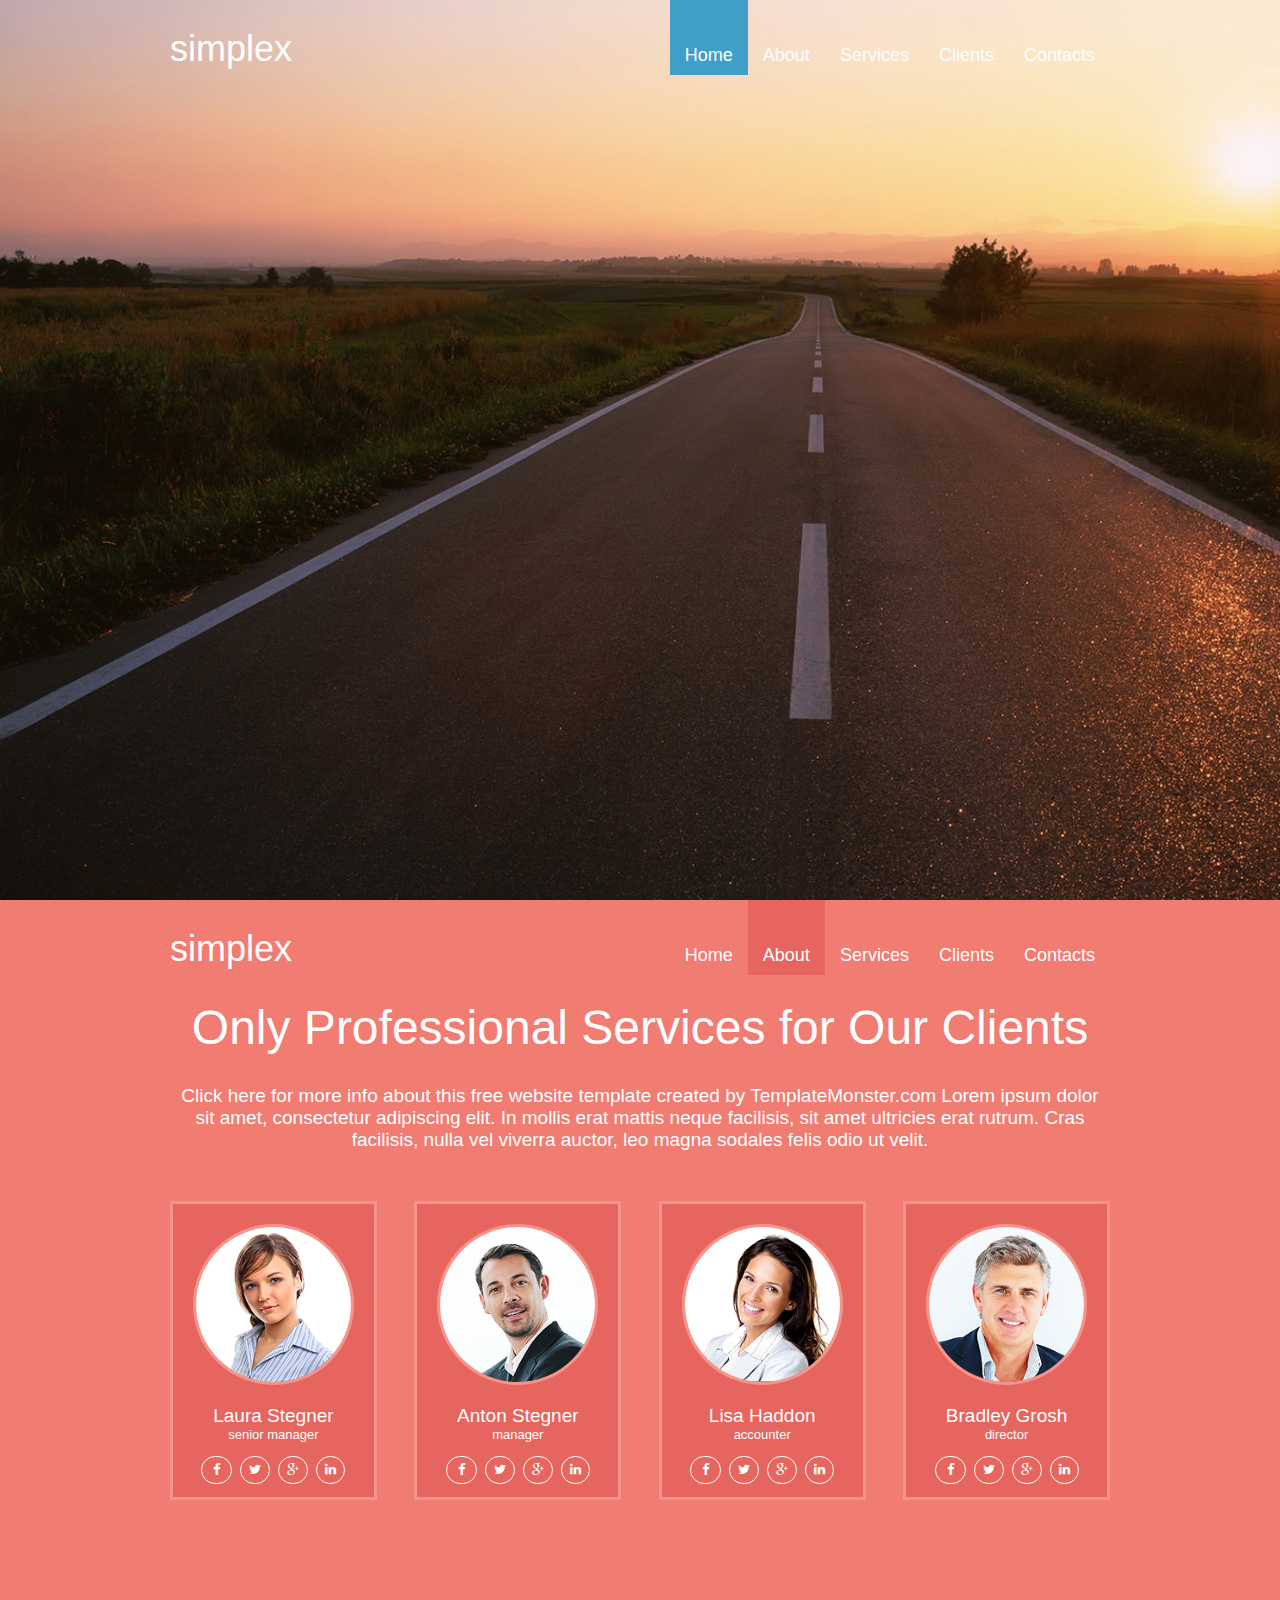
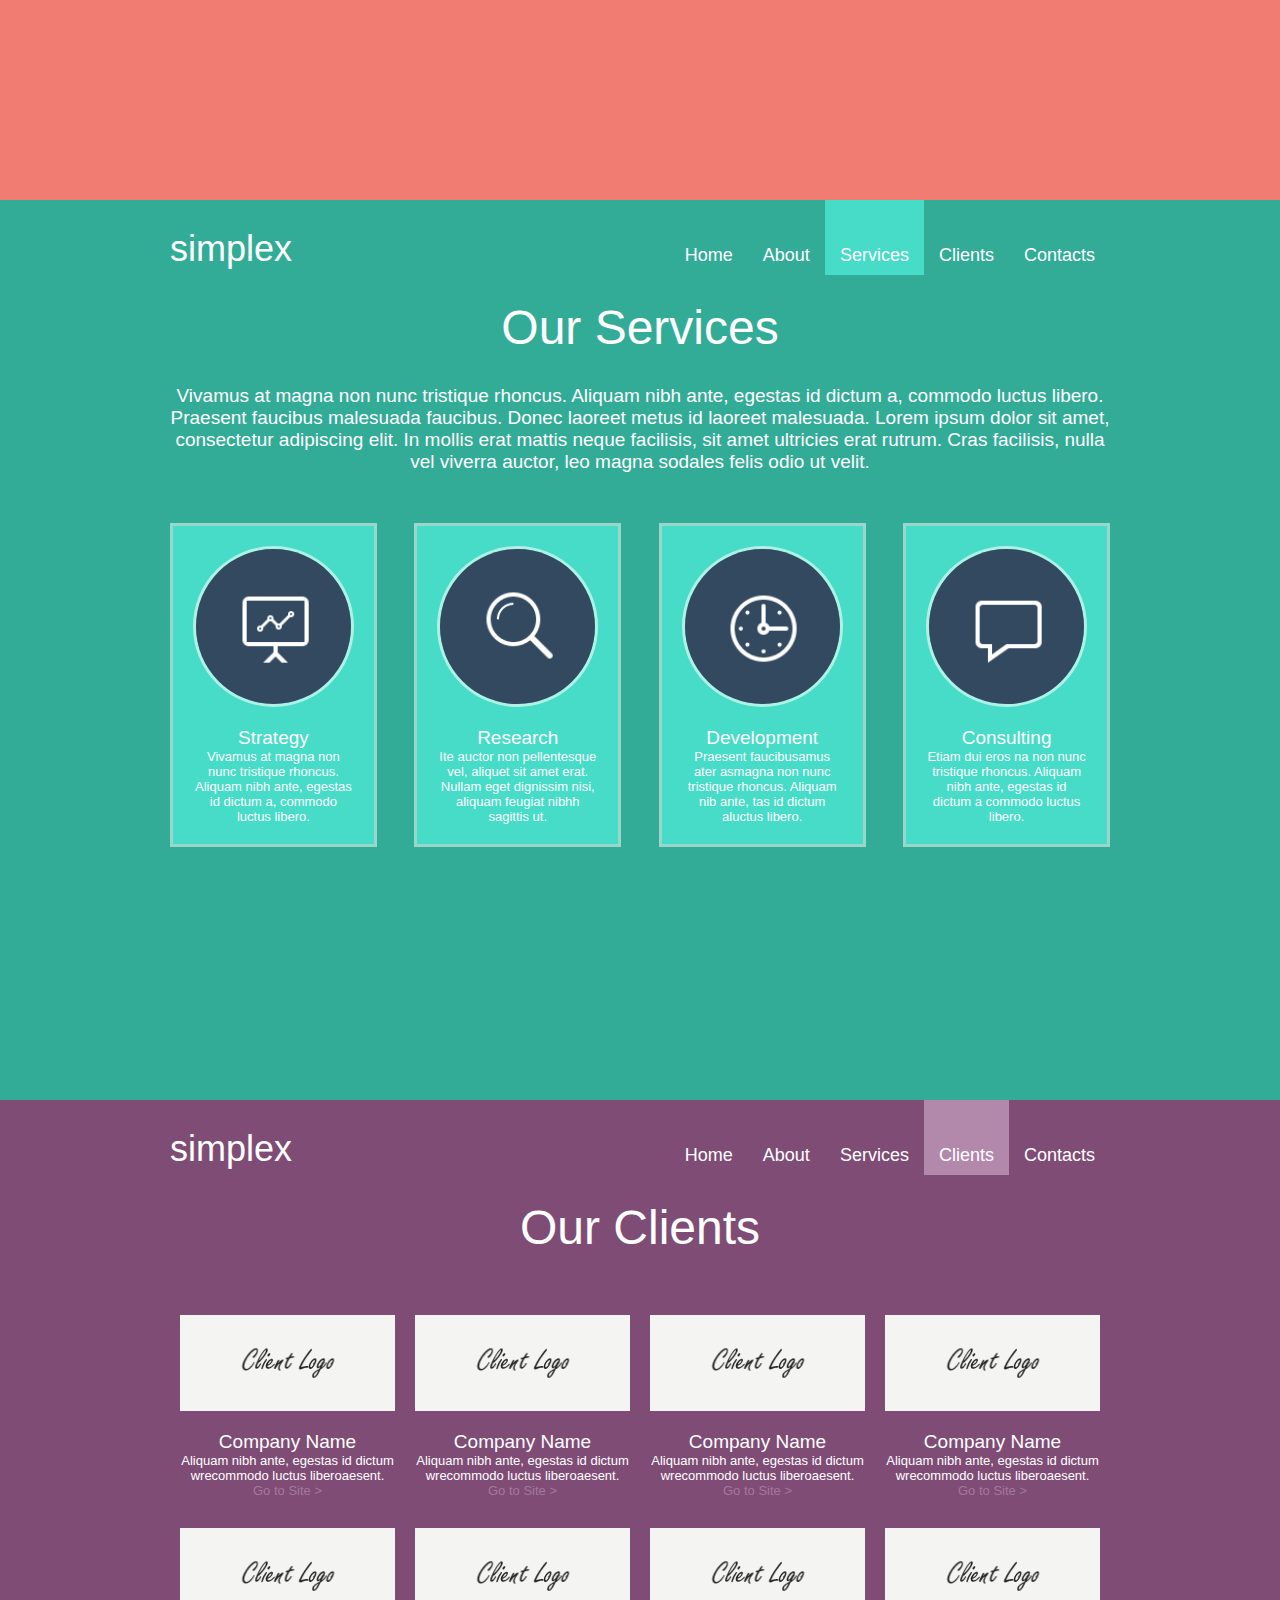
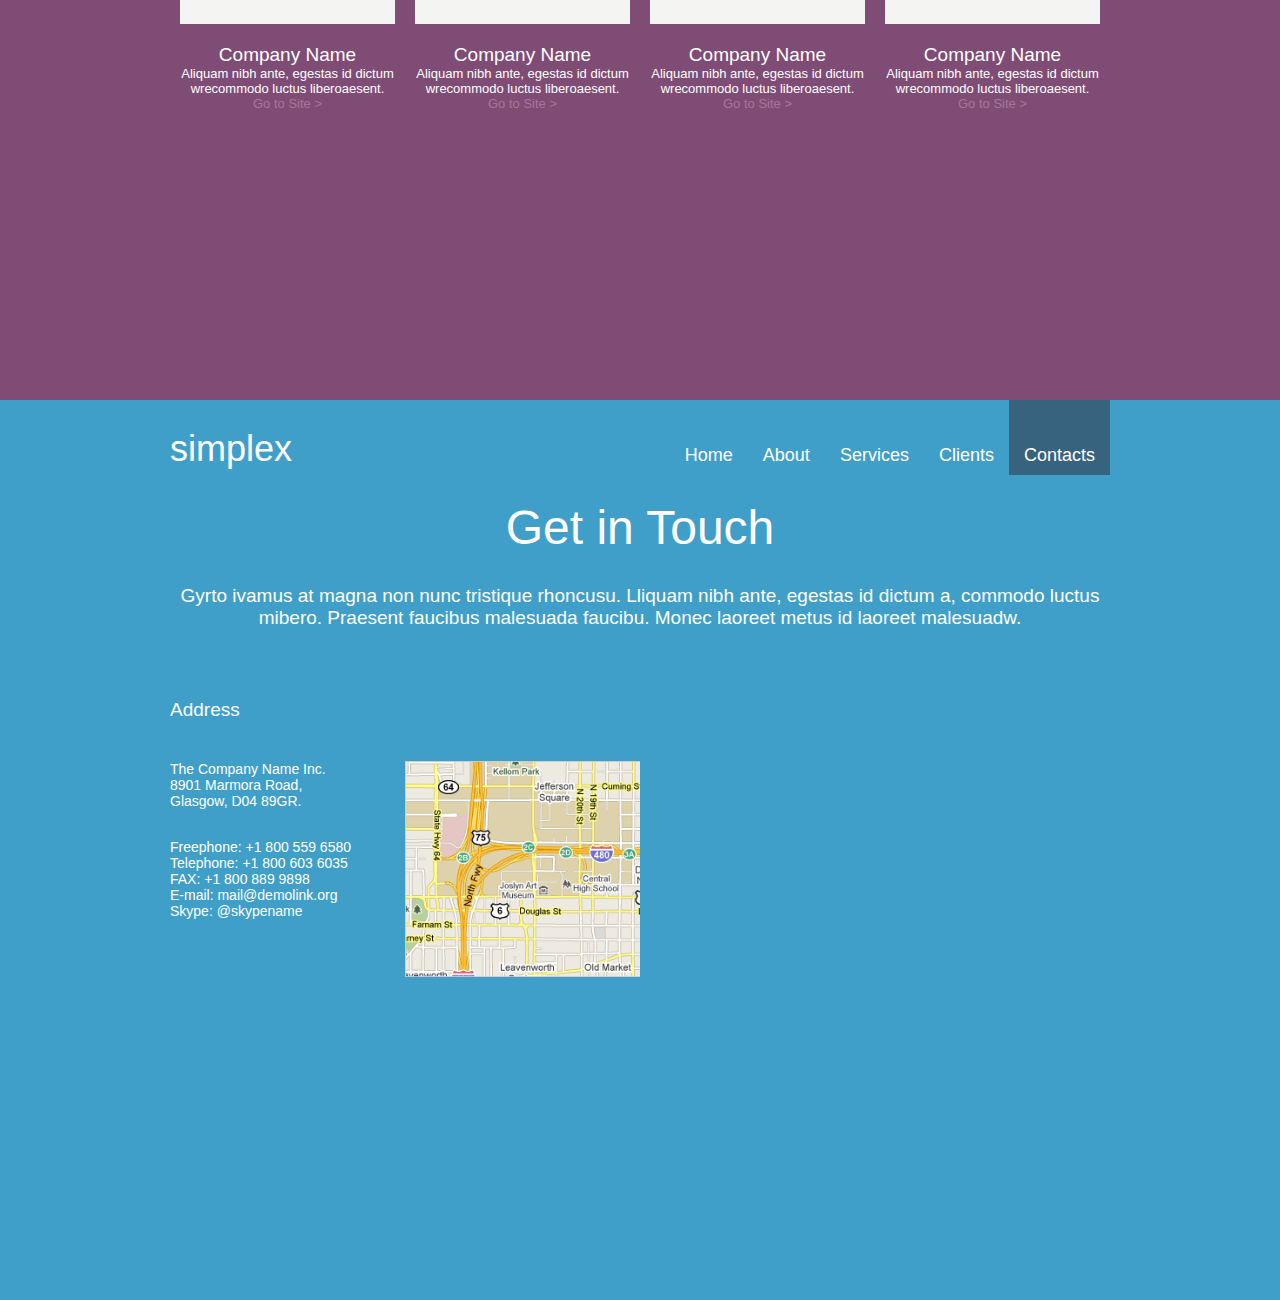
<file: index.html>
﻿<!DOCTYPE html>
<html>
	<head>
		<link rel="stylesheet" type="text/css" href="styles/styles.css">
		<link rel="stylesheet" type="text/css" href="font-awesome/css/font-awesome.min.css">
		<meta charset="utf8">
		<meta http-equiv="content-type" content="text/html; charset=utf-8" />
	</head>
	<body>
		<div class="all" id="all">
			<div class="home"><a id="home"></a>
				<div class="block">
					<div class="head">
						<div class="logo"><a>simplex</a></div>
						<div class="menu">
							<a class="button first" href="#home">Home</a>
							<a class="button" href="#about">About</a>
							<a class="button" href="#services" id='olololo'>Services</a>
							<a class="button" href="#clients">Clients</a>
							<a class="button" href="#contacts">Contacts</a>
						</div>
					</div>
					<div class="slaider">
					</div>
					<div class="social">
					</div>
				</div>
			</div>

			<div class="about"><a id="about"></a>
				<div class="block">
					<div class="head">
						<div class="logo"><a>simplex</a></div>
						<div class="menu">
							<a class="button" href="#home">Home</a>
							<a class="button first" href="#about">About</a>
							<a class="button" href="#services">Services</a>
							<a class="button" href="#clients">Clients</a>
							<a class="button" href="#contacts">Contacts</a>
						</div>
					</div>

					<p class="header">Only Professional Services for Our Clients</p>

					<p class="content">Click here for more info about this free website template created by TemplateMonster.com
					Lorem ipsum dolor sit amet, consectetur adipiscing elit. In mollis erat mattis neque facilisis, sit amet ultricies erat rutrum.
					Cras facilisis, nulla vel viverra auctor, leo magna sodales felis odio ut velit.</p>

					<div>
					<div class="about-block">
						<img src="img/ava1.png" class="ava">
						<p class="name">Laura Stegner</p>
						<p class="specialty">senior manager</p>

						<div class="social">
							<a class="button1"><i class="fa fa-facebook"></i></a>
							<a class="button"><i class="fa fa-twitter"></i></a>
							<a class="button"><i class="fa fa-google-plus"></i></a>
							<a class="button"><i class="fa fa-linkedin"></i></a>
						</div>
					</div>
					<div class="margin"></div>
					<div class="about-block">
						<img src="img/ava2.png" class="ava">
						<p class="name">Anton Stegner</p>
						<p class="specialty">manager</p>

						<div class="social">
							<a class="button1"><i class="fa fa-facebook"></i></a>
							<a class="button"><i class="fa fa-twitter"></i></a>
							<a class="button"><i class="fa fa-google-plus"></i></a>
							<a class="button"><i class="fa fa-linkedin"></i></a>
						</div>
					</div>
					<div class="margin"></div>
					<div class="about-block">
						<img src="img/ava3.png" class="ava">
						<p class="name">Lisa Haddon</p>
						<p class="specialty">accounter</p>

						<div class="social">
							<a class="button1"><i class="fa fa-facebook"></i></a>
							<a class="button"><i class="fa fa-twitter"></i></a>
							<a class="button"><i class="fa fa-google-plus"></i></a>
							<a class="button"><i class="fa fa-linkedin"></i></a>
						</div>
					</div>
					<div class="margin"></div>
					<div class="about-block">
						<img src="img/ava4.png" class="ava">
						<p class="name">Bradley Grosh</p>
						<p class="specialty">director</p>

						<div class="social">
							<a class="button1"><i class="fa fa-facebook"></i></a>
							<a class="button"><i class="fa fa-twitter"></i></a>
							<a class="button"><i class="fa fa-google-plus"></i></a>
							<a class="button"><i class="fa fa-linkedin"></i></a>
						</div>
					</div>
					</div>


				</div>
			</div>

			<div class="services"><a id="services"></a>
				<div class="block">
					<div class="head">
						<div class="logo"><a>simplex</a></div>
						<div class="menu">
							<a class="button" href="#home">Home</a>
							<a class="button" href="#about">About</a>
							<a class="button first" href="#services">Services</a>
							<a class="button" href="#clients">Clients</a>
							<a class="button" href="#contacts">Contacts</a>
						</div>
					</div>
					<p class="header">Our Services</p>
					<p class="content">Vivamus at magna non nunc tristique rhoncus. Aliquam nibh ante, egestas id dictum a, commodo luctus libero. Praesent faucibus malesuada faucibus. Donec laoreet metus id laoreet malesuada. Lorem ipsum dolor sit amet, consectetur adipiscing elit.
					In mollis erat mattis neque facilisis, sit amet ultricies erat rutrum. Cras facilisis, nulla vel viverra auctor, leo magna sodales felis odio ut velit. </p>
					<div>
					<div class="services-block">
						<img src="img/1.png" class="images">
						<p class="name">Strategy</p>
						<p class="specialty">Vivamus at magna non nunc tristique rhoncus. Aliquam nibh ante, egestas id dictum a, commodo luctus libero.</p>
					</div>
					<div class="margin"></div>
					<div class="services-block">
						<img src="img/2.png" class="images">
						<p class="name">Research</p>
						<p class="specialty">Ite auctor non pellentesque vel, aliquet sit amet erat. Nullam eget dignissim nisi, aliquam feugiat nibhh sagittis ut.</p>
					</div>
					<div class="margin"></div>
					<div class="services-block">
						<img src="img/3.png" class="images">
						<p class="name">Development</p>
						<p class="specialty">Praesent faucibusamus ater asmagna non nunc tristique rhoncus. Aliquam nib ante, tas id dictum aluctus libero.</p>
					</div>
					<div class="margin"></div>
					<div class="services-block">
						<img src="img/4.png" class="images">
						<p class="name">Consulting</p>
						<p class="specialty">Etiam dui eros na non nunc tristique rhoncus. Aliquam nibh ante, egestas id dictum a commodo luctus libero.</p>
					</div>
					</div>
				</div>
			</div>

			<div class="clients"><a id="clients"></a>
				<div class="block">
					<div class="head">
						<div class="logo"><a>simplex</a></div>
						<div class="menu">
							<a class="button" href="#home">Home</a>
							<a class="button" href="#about">About</a>
							<a class="button" href="#services">Services</a>
							<a class="button first" href="#clients">Clients</a>
							<a class="button" href="#contacts">Contacts</a>
						</div>
					</div>
					<p class="header">Our  Clients</p>
					<div class="clients-block">
						<img src="img/client.png" class="img">
						<p class="name">Company Name</p>
						<p class="specialty">Aliquam nibh ante, egestas id dictum  wrecommodo luctus liberoaesent.</p>
						<a class="site" href="">Go to Site ></a>
					</div>
					<div class="clients-block">
						<img src="img/client.png" class="img">
						<p class="name">Company Name</p>
						<p class="specialty">Aliquam nibh ante, egestas id dictum  wrecommodo luctus liberoaesent.</p>
						<a class="site" href="">Go to Site ></a>
					</div>
					<div class="clients-block">
						<img src="img/client.png" class="img">
						<p class="name">Company Name</p>
						<p class="specialty">Aliquam nibh ante, egestas id dictum  wrecommodo luctus liberoaesent.</p>
						<a class="site" href="">Go to Site ></a>
					</div>
					<div class="clients-block">
						<img src="img/client.png" class="img">
						<p class="name">Company Name</p>
						<p class="specialty">Aliquam nibh ante, egestas id dictum  wrecommodo luctus liberoaesent.</p>
						<a class="site" href="">Go to Site ></a>
					</div>
					<div class="clients-block">
						<img src="img/client.png" class="img">
						<p class="name">Company Name</p>
						<p class="specialty">Aliquam nibh ante, egestas id dictum  wrecommodo luctus liberoaesent.</p>
						<a class="site" href="">Go to Site ></a>
					</div>
					<div class="clients-block">
						<img src="img/client.png" class="img">
						<p class="name">Company Name</p>
						<p class="specialty">Aliquam nibh ante, egestas id dictum  wrecommodo luctus liberoaesent.</p>
						<a class="site" href="">Go to Site ></a>
					</div>
					<div class="clients-block">
						<img src="img/client.png" class="img">
						<p class="name">Company Name</p>
						<p class="specialty">Aliquam nibh ante, egestas id dictum  wrecommodo luctus liberoaesent.</p>
						<a class="site" href="">Go to Site ></a>
					</div>
					<div class="clients-block">
						<img src="img/client.png" class="img">
						<p class="name">Company Name</p>
						<p class="specialty">Aliquam nibh ante, egestas id dictum  wrecommodo luctus liberoaesent.</p>
						<a class="site" href="">Go to Site ></a>
					</div>
				</div>
			</div>

			<div class="contacts"><a id="contacts"></a>
				<div class="block">
					<div class="head">
						<div class="logo"><a>simplex</a></div>
						<div class="menu">
							<a class="button" href="#home">Home</a>
							<a class="button" href="#about">About</a>
							<a class="button" href="#services">Services</a>
							<a class="button" href="#clients">Clients</a>
							<a class="button first" href="#contacts">Contacts</a>
						</div>
					</div>
					<p class="header">Get in Touch</p>
					<p class="content">Gyrto ivamus at magna non nunc tristique rhoncusu. Lliquam nibh ante, egestas id dictum a, commodo luctus mibero. Praesent faucibus malesuada faucibu. Monec laoreet metus id laoreet malesuadw.</p>
					<div class="contact">
						<div class="inf">
							<div class="address-text">Address</div>
							<div class="info">
								<div class="address">
									The Company Name Inc.<br>
									8901 Marmora Road,<br>
									Glasgow, D04 89GR.
								</div>
								<div class="address">
									Freephone: +1 800 559 6580<br>
									Telephone: +1 800 603 6035<br>
									FAX: +1 800 889 9898<br>
									E-mail: mail@demolink.org<br>
									Skype: @skypename
								</div>
							</div>
							<div class="map">
								<img src="img/map.png" class="img">
							</div>
						</div>
						<div>

						</div>
					</div>
				</div>
				<div class="basemant">
					<div class="block2">


					</div>
				</div>
			</div>


		</div>
		<script src="https://code.jquery.com/jquery-3.1.1.slim.min.js"></script>
	<script type="text/javascript" src="js/js.js"></script>
	</body>
</html>
</file>
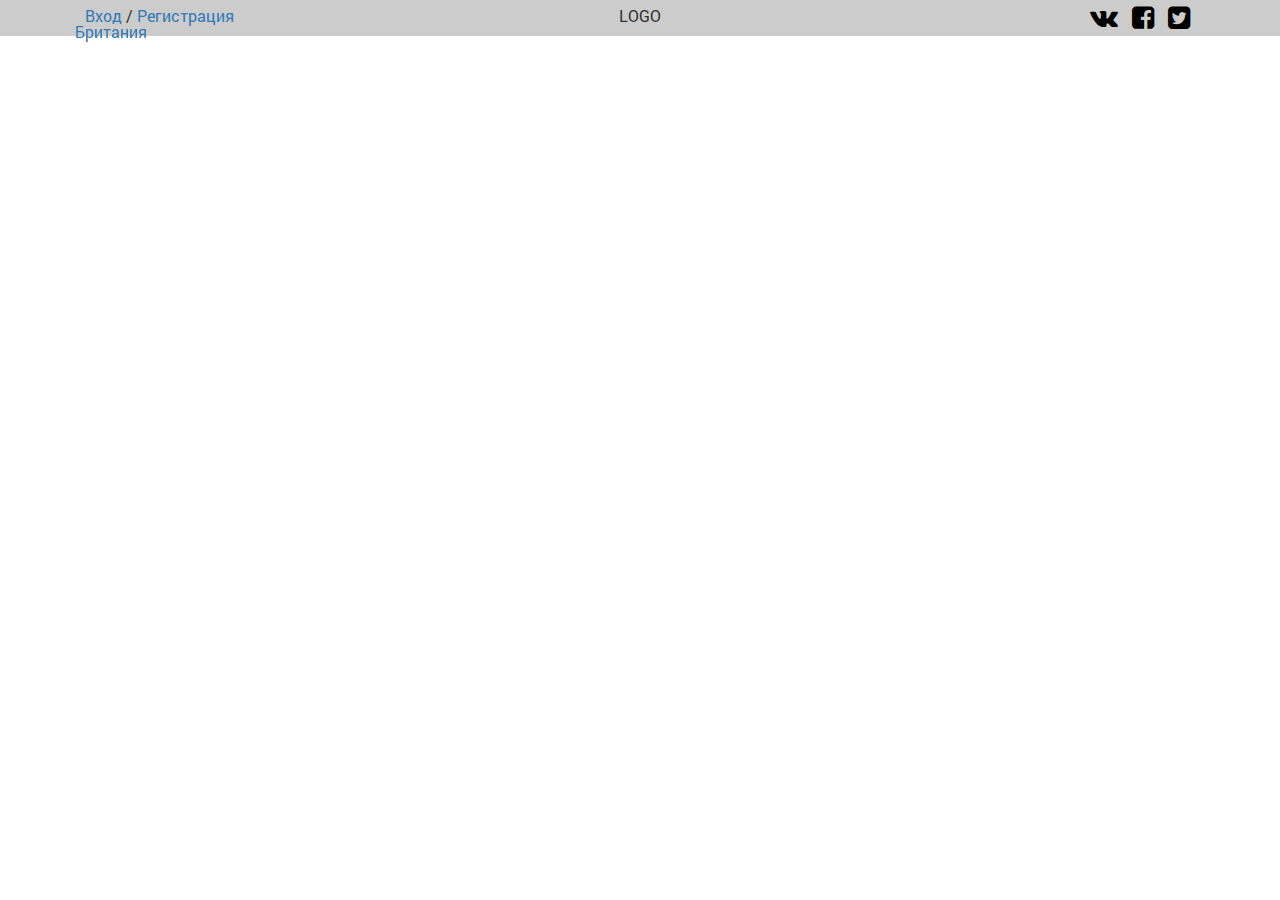
<file: new/index.html>
<!DOCTYPE html>
<!--[if lt IE 7]><html lang="ru" class="lt-ie9 lt-ie8 lt-ie7"><![endif]-->
<!--[if IE 7]><html lang="ru" class="lt-ie9 lt-ie8"><![endif]-->
<!--[if IE 8]><html lang="ru" class="lt-ie9"><![endif]-->
<!--[if gt IE 8]><!-->
<html lang="ru">
<!--<![endif]-->
<head>
	<meta charset="utf-8" />
	<title>Заголовок</title>
	<meta name="description" content="" />
	<meta http-equiv="X-UA-Compatible" content="IE=edge" />
	<meta name="viewport" content="width=device-width, initial-scale=1.0" />
	<link rel="shortcut icon" href="favicon.png" />
	<link rel="stylesheet" href="libs/bootstrap/bootstrap-grid-3.3.1.min.css" />
	<link rel="stylesheet" href="libs/font-awesome-4.2.0/css/font-awesome.min.css" />
	<link rel="stylesheet" href="libs/fancybox/jquery.fancybox.css" />
	<link rel="stylesheet" href="libs/owl-carousel/owl.carousel.css" />
	<link rel="stylesheet" href="libs/countdown/jquery.countdown.css" />
	<link rel="stylesheet" href="css/fonts.css" />
	<link rel="stylesheet" href="css/main.css" />
	<link rel="stylesheet" href="css/media.css" />
</head>
<body>
	<div class="header">
		<div class="container">
			<div class="col-md-12">
				<div class="row">
					<div class="col-xs-2 mini_login">
						<i class="fa fa-user"></i>
					</div>
					<div class="col-sm-4 login">
						<a href="#" class="btn">Вход</a> / 
						<a href="#" class="btn">Регистрация</a>
					</div>
					<div class="col-sm-4 col-xs-4 logo">
						LOGO
					</div>
					<div class="col-sm-4 col-xs-6 soc">
						<a href="#"><i class="fa fa-vk"></i></a>
						<a href="#"><i class="fa fa-facebook-square"></i></a>
						<a href="#"><i class="fa fa-twitter-square"></i></a>
					</div>

				</div>
			</div>
		</div>
	</div>
	<content>
		<div class="container">
			<div class="col-sm-3 sidebar">
				<div class="row">
					<ul class="dropdown">
						<li class="dropdown-top">
							<a class="dropdown-top" href="#">Британия</a>
							<ul class="dropdown-inside">
								<li><a href="#">Лондон</a></li>
								<li><a href="#">Бирмингем</a></li>
								<li><a href="#">Лидс</a></li>
								<li><a href="#">Шеффилд</a></li>
								<li><a href="#">Манчестер</a></li>
							</ul>
						</li>
					</ul>
				</div>
			</div>
			<div class="col-sm-9 content">
				<div class="row">
						
				</div>
			</div>
		</div>
	</content>



	
	<!--[if lt IE 9]>
	<script src="libs/html5shiv/es5-shim.min.js"></script>
	<script src="libs/html5shiv/html5shiv.min.js"></script>
	<script src="libs/html5shiv/html5shiv-printshiv.min.js"></script>
	<script src="libs/respond/respond.min.js"></script>
	<![endif]-->
	<script src="libs/jquery/jquery-1.11.1.min.js"></script>
	<script src="libs/jquery-mousewheel/jquery.mousewheel.min.js"></script>
	<script src="libs/fancybox/jquery.fancybox.pack.js"></script>
	<script src="libs/waypoints/waypoints-1.6.2.min.js"></script>
	<script src="libs/scrollto/jquery.scrollTo.min.js"></script>
	<script src="libs/owl-carousel/owl.carousel.min.js"></script>
	<script src="libs/countdown/jquery.plugin.js"></script>
	<script src="libs/countdown/jquery.countdown.min.js"></script>
	<script src="libs/countdown/jquery.countdown-ru.js"></script>
	<script src="libs/landing-nav/navigation.js"></script>
	<script src="js/common.js"></script>
	
	<script>
		$(".mini_login").click(function(){
			$(this).next().slideToggle();
		});
	</script>

	<!-- <script>
		$("button.up").click(function(){
			scrollBy(0, -window.innerHeight);
		});
		$("button.down").click(function(){
			scrollBy(0, window.innerHeight);
		});
	</script>
	
	
	<script>
		window.onscroll = function() {
		  var scrolled = window.pageYOffset || document.documentElement.scrollTop;
		  if (scrolled>1){
		  	scrollBy(0, window.innerHeight);
		  }
		scrolled = 0;
		}
	</script> -->

	<!-- <script>
		window.onscroll = function() {
		  var scrolled = window.pageYOffset || document.documentElement.scrollTop;
		  if (scrolled>1){
		  	scrollBy(0, window.innerHeight);
		  }
	
		}
	</script> -->

	<!-- <script>
		var tempScrollTop, currentScrollTop = 0;
	
		$("body").scroll(function(){
	
		currentScrollTop = $("body").scrollTop();
	
		if (tempScrollTop < currentScrollTop ){
			$("window").scrollBy(0, window.innerHeight);
		}
		else if (tempScrollTop > currentScrollTop ){
			$("window").scrollBy(0, -window.innerHeight);
		}
	
		tempScrollTop = currentScrollTop
		}
	</script> -->
	<!-- Yandex.Metrika counter --><!-- /Yandex.Metrika counter -->
	<!-- Google Analytics counter --><!-- /Google Analytics counter -->
</body>
</html>
</file>
<file: styles/styles.css>
* {
	margin: 0px;
	padding: 0px;
	-webkit-box-sizing: border-box;
	-moz-box-sizing: border-box;
	box-sizing: border-box;
}

body {
	font-family: Tahoma, Arial, Helvetica, sans-serif;
	font-size: 0px;
	overflow:  hidden;

}

.all {

}
/*HOME*/
.home {
	background: url(../img/bg.png) no-repeat;
	background-size: cover;
}

.block {
	max-width: 940px;
	margin: 0 auto;
	height: 100vh;
}

.head {
	width: 100%;
}

.logo {
	font-size: 36px;
	width: 37%;
	display: inline-block;
	color: #fff
}



.menu {
	text-align: right;
	width: 63%;
	display: inline-block;
	margin-top: 45px;
}

.menu .button {
	font-size: 18px;
	text-decoration: none;
	color: #fff;
	padding: 45px 15px 10px 15px;
	transition:all 300ms;

}



.home .menu .button:hover {
	text-decoration: none;
	background: #3f9fc9;
	cursor: pointer;

}

.home .menu .first {
	background: #3f9fc9;
}







/*ABOUT*/

.about {
	background: #f17c72;
}

.about .menu .button:hover {
	text-decoration: none;
	background: #e6655e;
	cursor: pointer;
}

.about .menu .first {
	background: #e6655e;
}

.header {
	margin: 30px 0;
	text-align: center;
	font-size: 48px;
	color: #fff;
}

.content {
	font-size: 19px;
	color: #fff;
	text-align: center;
}

.about-block {
	width: 22%;
	display: inline-block;
	padding: 20px 20px 20px 20px;
	border: 3px solid #f4948b;
	text-align: center;
	color: #fff;
	margin-top: 50px;
	background-color: #e6655e;
}

.margin {
	width: 4%;
	display: inline-block;
}

.ava {
	width: 100%;
	border-radius: 1000px;
	border: 3px solid #f4948b;
}

.name {
	margin-top: 20px;
	font-size: 19px;
}

.specialty {
	font-size: 13px;

}

.social {
	margin-top: 20px;
}

.social .button {
	text-decoration: none;
	font-size: 13px;
	padding: 5px 8px 6px 8px;
	margin: 4px;
	border: 1px solid #fff;
	border-radius: 100px;
}

.social .button1 {
	font-size: 13px;
	padding: 5px 11px 6px 11px;
	margin: 4px;
	border: 1px solid #fff;
	border-radius: 100px;
}

.social .button:hover, .social .button1:hover {
	cursor: pointer;
	color: #000;
	border-color: #000;
}










/*SERVICES*/

.services {
	background: #32ac97;
}

.services .menu .button:hover {
	text-decoration: none;
	background: #46dcc7;
	cursor: pointer;
}

.services .menu .first {
	background: #46dcc7;
}

.services-block {
	width: 22%;
	display: inline-block;
	padding: 20px 20px 20px 20px;
	border: 3px solid #99d6cb;
	text-align: center;
	color: #fff;
	margin-top: 50px;
	background-color: #46dcc7;
	vertical-align: top;
}


.images {
	width: 100%;
	border-radius: 1000px;
	border: 3px solid #aff0e7;
}





/*CLIENTS*/

.clients {
	background: #7f4c76;
}

.clients .menu .button:hover {
	text-decoration: none;
	background: #b288ab;
	cursor: pointer;
}

.clients .menu .first {
	background: #b288ab;
}

.clients-block {
	width: 25%;
	padding: 0 10px;
	text-align: center;
	display: inline-block;
	color: #fff;
	margin-top: 30px;
	vertical-align: top;
}

.clients-block .img {
	width: 100%;
}

.site {
	text-decoration: none;
	font-size: 13px;
	color: #a4789d;
}

.site:hover {
	color: #000;
}













/*CONTACTS*/

.contacts {
	background: #3f9fc9;
}

.contacts .menu .button:hover {
	text-decoration: none;
	background: #37637f;
	cursor: pointer;
}

.contacts .menu .first {
	background: #37637f;
}

.contact {
	width: 100%;
	margin-top: 70px;
}

.inf {
	width: 50%;
}

.address-text {
	font-size: 19px;
	color: #fff;
	width: 100%;
	margin-bottom: 40px;
}

.info {
	width: 50%;
	display: inline-block;
	vertical-align: top;
}

.address {
	font-size: 14px;
	color: #fff;
	margin-bottom: 30px;
}

.map {
	width: 50%;
	//padding: 0 30px;
	display: inline-block;
}

.map .img {
	width: 100%;
}
</file>
<file: new/css/fonts.css>
/* font-family: "RobotoRegular"; */
@font-face {
	font-family: "RobotoRegular";
	src: url("../fonts/RobotoRegular/RobotoRegular.eot");
	src: url("../fonts/RobotoRegular/RobotoRegular.eot?#iefix")format("embedded-opentype"),
	url("../fonts/RobotoRegular/RobotoRegular.woff") format("woff"),
	url("../fonts/RobotoRegular/RobotoRegular.ttf") format("truetype");
	font-style: normal;
	font-weight: normal;
}
/* font-family: "RobotoLight"; */
@font-face {
	font-family: "RobotoLight";
	src: url("../fonts/RobotoLight/RobotoLight.eot");
	src: url("../fonts/RobotoLight/RobotoLight.eot?#iefix")format("embedded-opentype"),
	url("../fonts/RobotoLight/RobotoLight.woff") format("woff"),
	url("../fonts/RobotoLight/RobotoLight.ttf") format("truetype");
	font-style: normal;
	font-weight: normal;
}
/* font-family: "RobotoMedium"; */
@font-face {
	font-family: "RobotoMedium";
	src: url("../fonts/RobotoMedium/RobotoMedium.eot");
	src: url("../fonts/RobotoMedium/RobotoMedium.eot?#iefix")format("embedded-opentype"),
	url("../fonts/RobotoMedium/RobotoMedium.woff") format("woff"),
	url("../fonts/RobotoMedium/RobotoMedium.ttf") format("truetype");
	font-style: normal;
	font-weight: normal;
}
/* font-family: "RobotoBold"; */
@font-face {
	font-family: "RobotoBold";
	src: url("../fonts/RobotoBold/RobotoBold.eot");
	src: url("../fonts/RobotoBold/RobotoBold.eot?#iefix")format("embedded-opentype"),
	url("../fonts/RobotoBold/RobotoBold.woff") format("woff"),
	url("../fonts/RobotoBold/RobotoBold.ttf") format("truetype");
	font-style: normal;
	font-weight: normal;
}
</file>
<file: new/css/main.css>
*::-webkit-input-placeholder {
	color: #666;
	opacity: 1;
}
*:-moz-placeholder {
	color: #666;
	opacity: 1;
}
*::-moz-placeholder {
	color: #666;
	opacity: 1;
}
*:-ms-input-placeholder {
	color: #666;
	opacity: 1;
}

body input:focus:required:invalid,
body textarea:focus:required:invalid {
	
}
body input:required:valid,
body textarea:required:valid {
	
}
body {
	font-family: "RobotoRegular", sans-serif;
	font-size: 16px;
}

.soc {
	text-align: right;

}
.soc .fa {
	color: #000;
	font-size: 26px;
	padding: 5px;
}
.soc .fa:hover, .mini_login .fa:hover {
	background: #fff;
	border-radius: 20%;
	cursor: pointer;
}
.login {
	margin: 5px 0 0;
}

.mini_login .fa {
	color: #000;
	font-size: 26px;
	padding: 5px;
}

.header {
	background: #ccc;
	padding: 10px auto;
	position: fixed;
	width: 100%;
}
.logo {
	text-align: center;
	margin: 5px 0 0;
}


.content {

}

ul.dropdown,
ul.dropdown-inside {
	list-style-type: none;
	padding: 5px;
}
ul.dropdown-inside {
	position: absolute;
	left: 100px;
	top: 16px;
	display: none;
}
a.dropdown-top:hover, ul.dropdown-inside li:hover {
	background: #111;
}

ul.dropdown li.dropdown-top:hover .dropdown-inside {
	display: block;
}
</file>
<file: new/css/media.css>
/*==========  Desktop First Method  ==========*/

/* Large Devices, Wide Screens */
@media only screen and (max-width : 1200px) {

}

/* Medium Devices, Desktops */
@media only screen and (max-width : 992px) {

}

/* Small Devices, Tablets */
@media only screen and (max-width : 768px) {
	.login {
		display: none;
		position: absolute;
		top: 31px;
		background: #ccc;
		padding: 10px;
		border-radius: 0 10px 10px 10px; 
	}
	.logo {
		text-align: right;
	}
}

/* Extra Small Devices, Phones */
@media only screen and (max-width : 480px) {

}

/* Custom, iPhone Retina */
@media only screen and (max-width : 320px) {

}


/*==========  Mobile First Method  ==========*/

/* Custom, iPhone Retina */
@media only screen and (min-width : 320px) {

}

/* Extra Small Devices, Phones */
@media only screen and (min-width : 480px) {

}

/* Small Devices, Tablets */
@media only screen and (min-width : 768px) {
	.mini_login {
		display: none;
	}
	.login {
		display: block !important;
		
	}
}

/* Medium Devices, Desktops */
@media only screen and (min-width : 992px) {

}

 /* Large Devices, Wide Screens */
@media only screen and (min-width : 1200px) {

}
</file>
